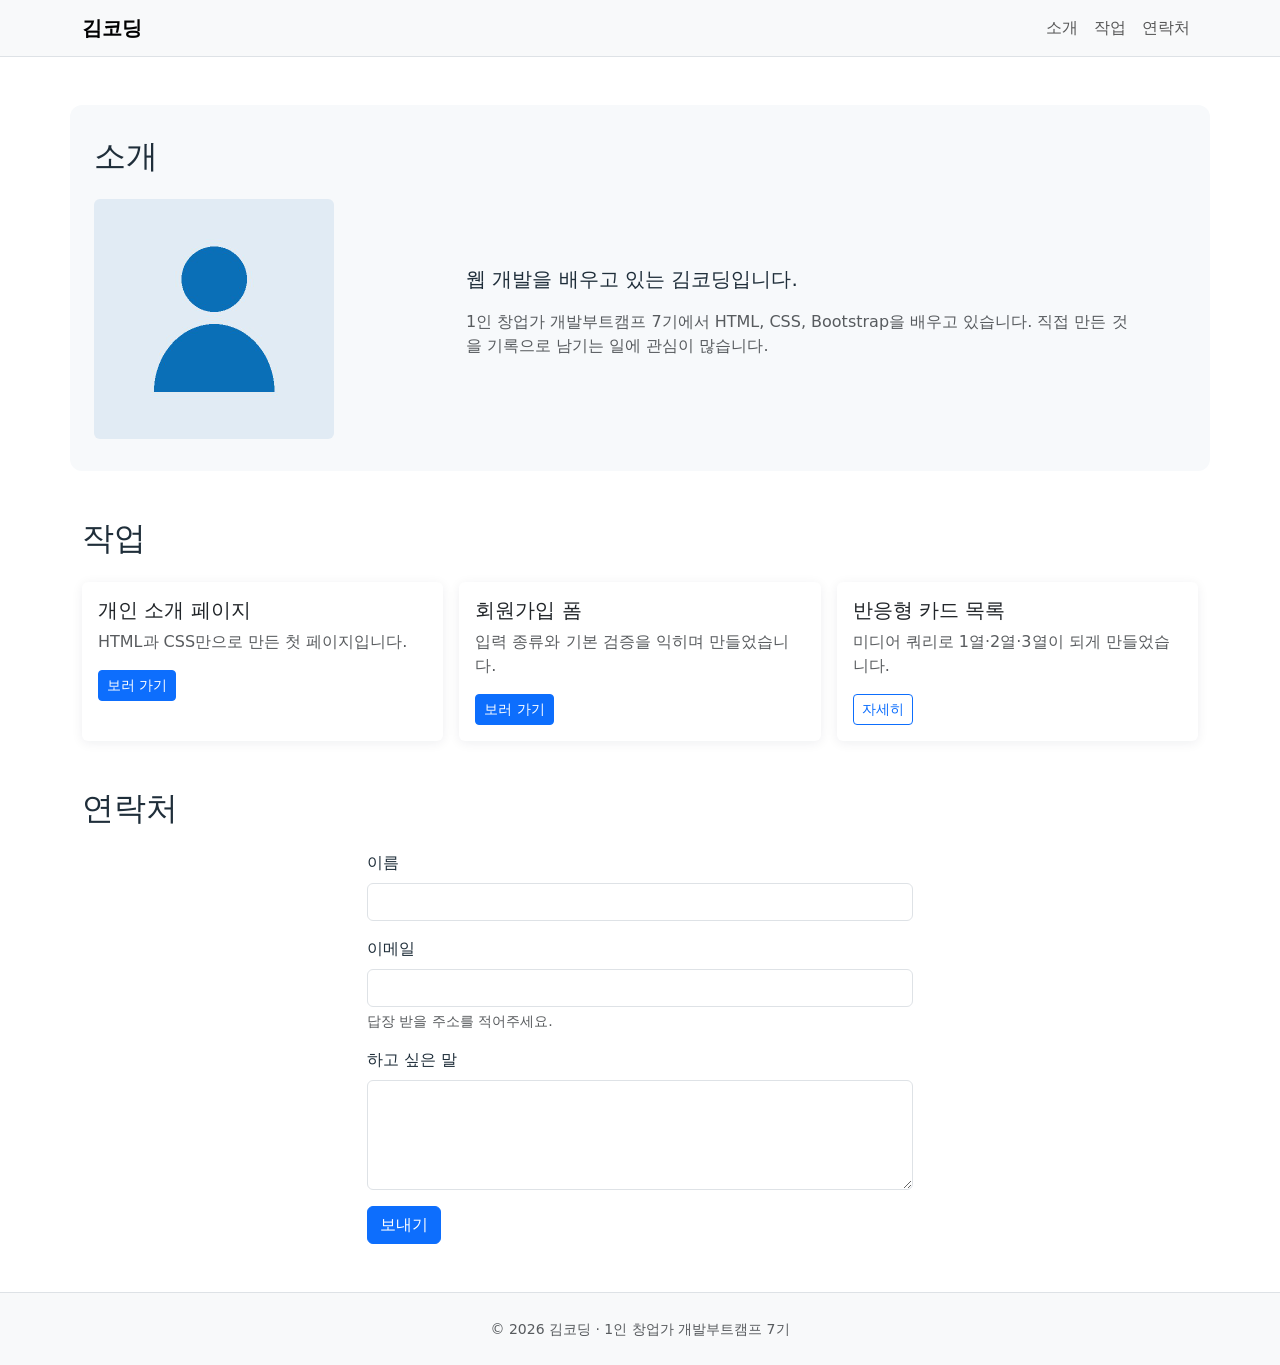
<file: day08/index.html>
<!doctype html>
<html lang="ko">
  <head>
    <meta charset="UTF-8" />
    <meta name="viewport" content="width=device-width, initial-scale=1.0" />
    <title>김코딩 — 소개</title>

    <!-- Bootstrap 먼저, 내 CSS는 그 뒤에 -->
    <link
      href="https://cdn.jsdelivr.net/npm/bootstrap@5.3.8/dist/css/bootstrap.min.css"
      rel="stylesheet"
    />
    <link href="style.css" rel="stylesheet" />
  </head>

  <body>
    <!-- ── Navbar : 992px 아래에서 접힙니다 ── -->
    <header>
      <nav class="navbar navbar-expand-lg bg-light border-bottom">
        <div class="container">
          <a class="navbar-brand fw-bold" href="#">김코딩</a>
          <button
            class="navbar-toggler"
            type="button"
            data-bs-toggle="collapse"
            data-bs-target="#menu"
            aria-controls="menu"
            aria-expanded="false"
            aria-label="메뉴 열기"
          >
            <span class="navbar-toggler-icon"></span>
          </button>
          <div class="collapse navbar-collapse" id="menu">
            <ul class="navbar-nav ms-auto">
              <li class="nav-item">
                <a class="nav-link" href="#intro">소개</a>
              </li>
              <li class="nav-item">
                <a class="nav-link" href="#works">작업</a>
              </li>
              <li class="nav-item">
                <a class="nav-link" href="#contact">연락처</a>
              </li>
            </ul>
          </div>
        </div>
      </nav>
    </header>

    <main>
      <!-- ── 소개 : 사진 4칸 + 글 8칸 ── -->
      <section id="intro" class="container my-5">
        <h2 class="mb-4">소개</h2>
        <div class="row g-4 align-items-center">
          <div class="col-12 col-md-4">
            <img
              src="me.jpg"
              alt="김코딩의 프로필 사진"
              class="img-fluid rounded"
              width="240"
              height="240"
            />
          </div>
          <div class="col-12 col-md-8">
            <p class="lead">웹 개발을 배우고 있는 김코딩입니다.</p>
            <p class="text-body-secondary">
              1인 창업가 개발부트캠프 7기에서 HTML, CSS, Bootstrap을 배우고
              있습니다. 직접 만든 것을 기록으로 남기는 일에 관심이 많습니다.
            </p>
          </div>
        </div>
      </section>

      <!-- ── 작업 : 1열 → 2열 → 3열 ── -->
      <section id="works" class="container my-5">
        <h2 class="mb-4">작업</h2>
        <div class="row g-3">
          <div class="col-12 col-md-6 col-lg-4">
            <div class="card h-100">
              <div class="card-body">
                <h3 class="card-title h5">개인 소개 페이지</h3>
                <p class="card-text text-body-secondary">
                  HTML과 CSS만으로 만든 첫 페이지입니다.
                </p>
                <a href="#" class="btn btn-primary btn-sm">보러 가기</a>
              </div>
            </div>
          </div>
          <div class="col-12 col-md-6 col-lg-4">
            <div class="card h-100">
              <div class="card-body">
                <h3 class="card-title h5">회원가입 폼</h3>
                <p class="card-text text-body-secondary">
                  입력 종류와 기본 검증을 익히며 만들었습니다.
                </p>
                <a href="#" class="btn btn-primary btn-sm">보러 가기</a>
              </div>
            </div>
          </div>
          <div class="col-12 col-md-6 col-lg-4">
            <div class="card h-100">
              <div class="card-body">
                <h3 class="card-title h5">반응형 카드 목록</h3>
                <p class="card-text text-body-secondary">
                  미디어 쿼리로 1열·2열·3열이 되게 만들었습니다.
                </p>
                <button
                  class="btn btn-outline-primary btn-sm"
                  data-bs-toggle="modal"
                  data-bs-target="#detail"
                >
                  자세히
                </button>
              </div>
            </div>
          </div>
        </div>
      </section>

      <!-- ── 연락처 : 넓은 화면에서 가운데 ── -->
      <section id="contact" class="container my-5">
        <h2 class="mb-4">연락처</h2>
        <div class="row">
          <div class="col-12 col-lg-6 mx-auto">
            <form>
              <div class="mb-3">
                <label for="name" class="form-label">이름</label>
                <input
                  type="text"
                  class="form-control"
                  id="name"
                  name="name"
                  required
                />
              </div>
              <div class="mb-3">
                <label for="email" class="form-label">이메일</label>
                <input
                  type="email"
                  class="form-control"
                  id="email"
                  name="email"
                  required
                />
                <div class="form-text">답장 받을 주소를 적어주세요.</div>
              </div>
              <div class="mb-3">
                <label for="message" class="form-label">하고 싶은 말</label>
                <textarea
                  class="form-control"
                  id="message"
                  name="message"
                  rows="4"
                ></textarea>
              </div>
              <button type="submit" class="btn btn-primary">보내기</button>
            </form>
          </div>
        </div>
      </section>
    </main>

    <footer class="bg-light border-top py-4">
      <div class="container text-center text-body-secondary">
        <small>© 2026 김코딩 · 1인 창업가 개발부트캠프 7기</small>
      </div>
    </footer>

    <!-- ── Modal : 버튼의 target과 id가 짝입니다 ── -->
    <div class="modal fade" id="detail" tabindex="-1" aria-hidden="true">
      <div class="modal-dialog">
        <div class="modal-content">
          <div class="modal-header">
            <h5 class="modal-title">반응형 카드 목록</h5>
            <button
              type="button"
              class="btn-close"
              data-bs-dismiss="modal"
              aria-label="닫기"
            ></button>
          </div>
          <div class="modal-body">
            <p class="mb-0">
              CSS Grid와 미디어 쿼리로 만들었습니다. 768px에서 2열, 1024px에서
              3열이 됩니다.
            </p>
          </div>
        </div>
      </div>
    </div>

    <!-- JS는 body 끝에 : Navbar 접힘과 Modal에 필요합니다 -->
    <script src="https://cdn.jsdelivr.net/npm/bootstrap@5.3.8/dist/js/bootstrap.bundle.min.js"></script>
  </body>
</html>
</file>
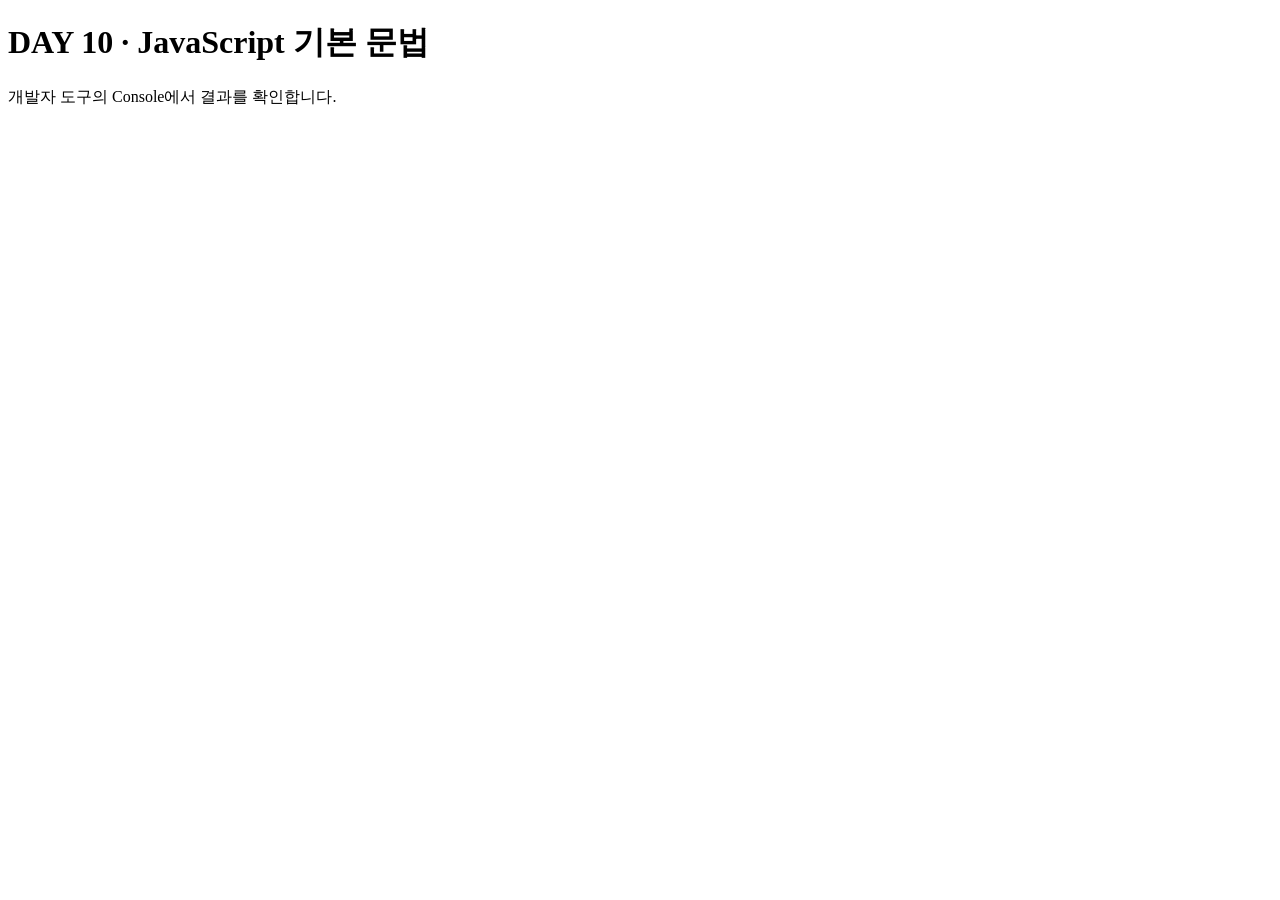
<file: day10/index.html>
<!doctype html>
<html lang="ko">
  <head>
    <meta charset="UTF-8" />
    <meta name="viewport" content="width=device-width, initial-scale=1.0" />
    <title>DAY 10 · JavaScript 기본 문법</title>
  </head>
  <body>
    <h1>DAY 10 · JavaScript 기본 문법</h1>
    <p>개발자 도구의 Console에서 결과를 확인합니다.</p>

    <script src="main.js"></script>
  </body>
</html>
</file>
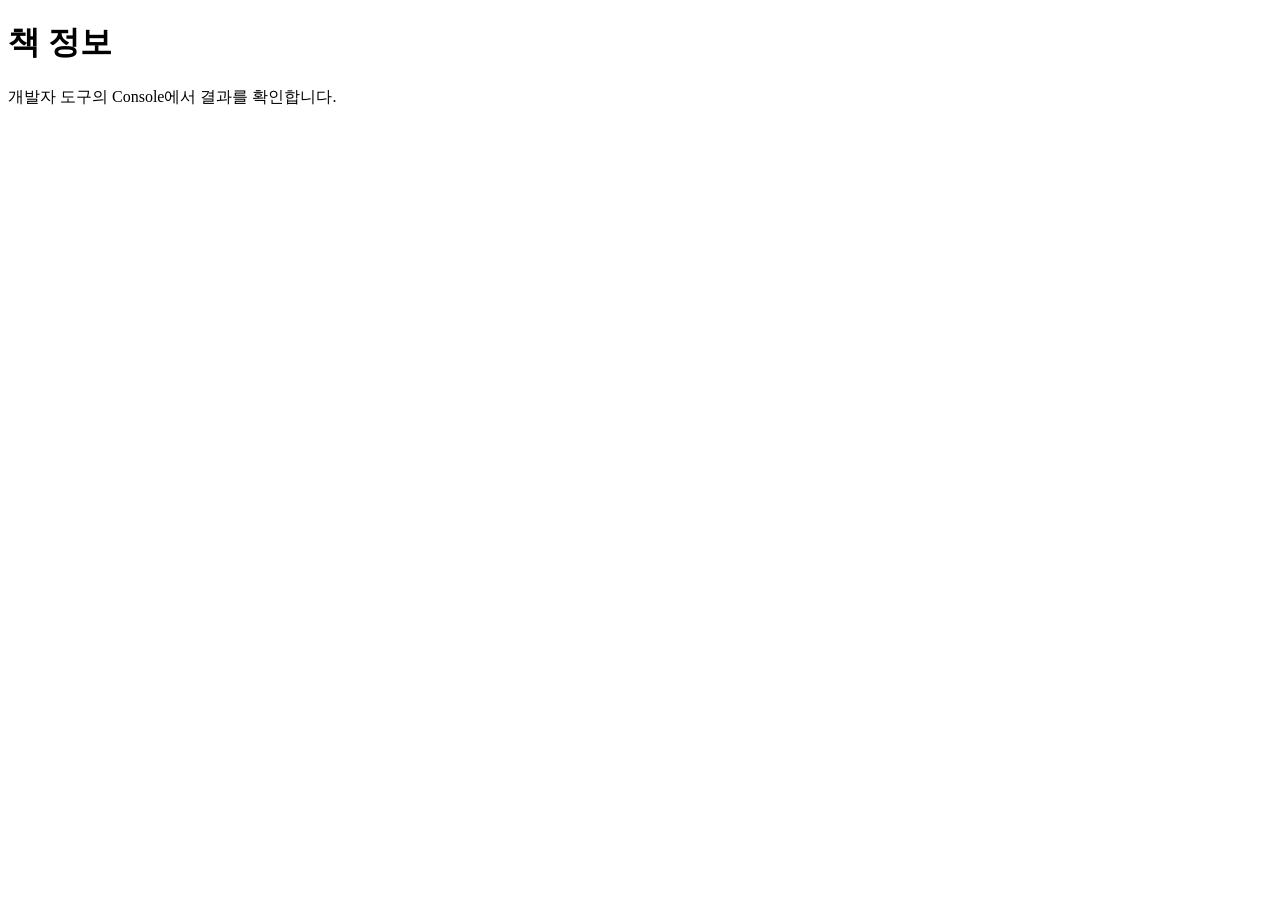
<file: day10_과제/index.html>
<!doctype html>
<html lang="ko">
  <head>
    <meta charset="UTF-8" />
    <meta name="viewport" content="width=device-width, initial-scale=1.0" />
    <title>책 정보</title>
  </head>
  <body>
    <h1>책 정보</h1>
    <p>개발자 도구의 Console에서 결과를 확인합니다.</p>

    <script src="book.js"></script>
  </body>
</html>
</file>
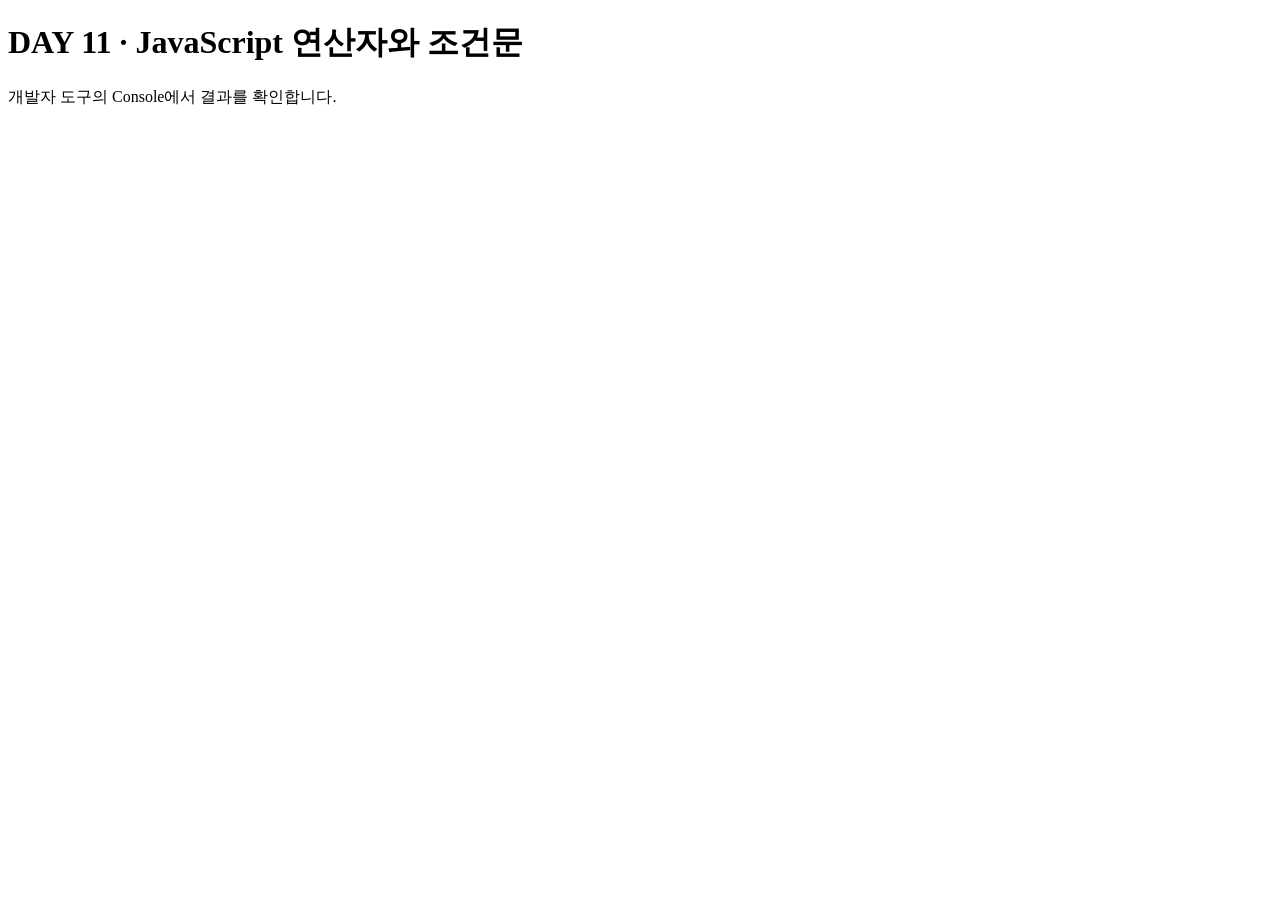
<file: day11/index.html>
<!doctype html>
<html lang="ko">
  <head>
    <meta charset="UTF-8" />
    <meta name="viewport" content="width=device-width, initial-scale=1.0" />
    <title>DAY 11 · JavaScript 연산자와 조건문</title>
  </head>
  <body>
    <h1>DAY 11 · JavaScript 연산자와 조건문</h1>
    <p>개발자 도구의 Console에서 결과를 확인합니다.</p>

    <script src="index.js"></script>
  </body>
</html>
</file>
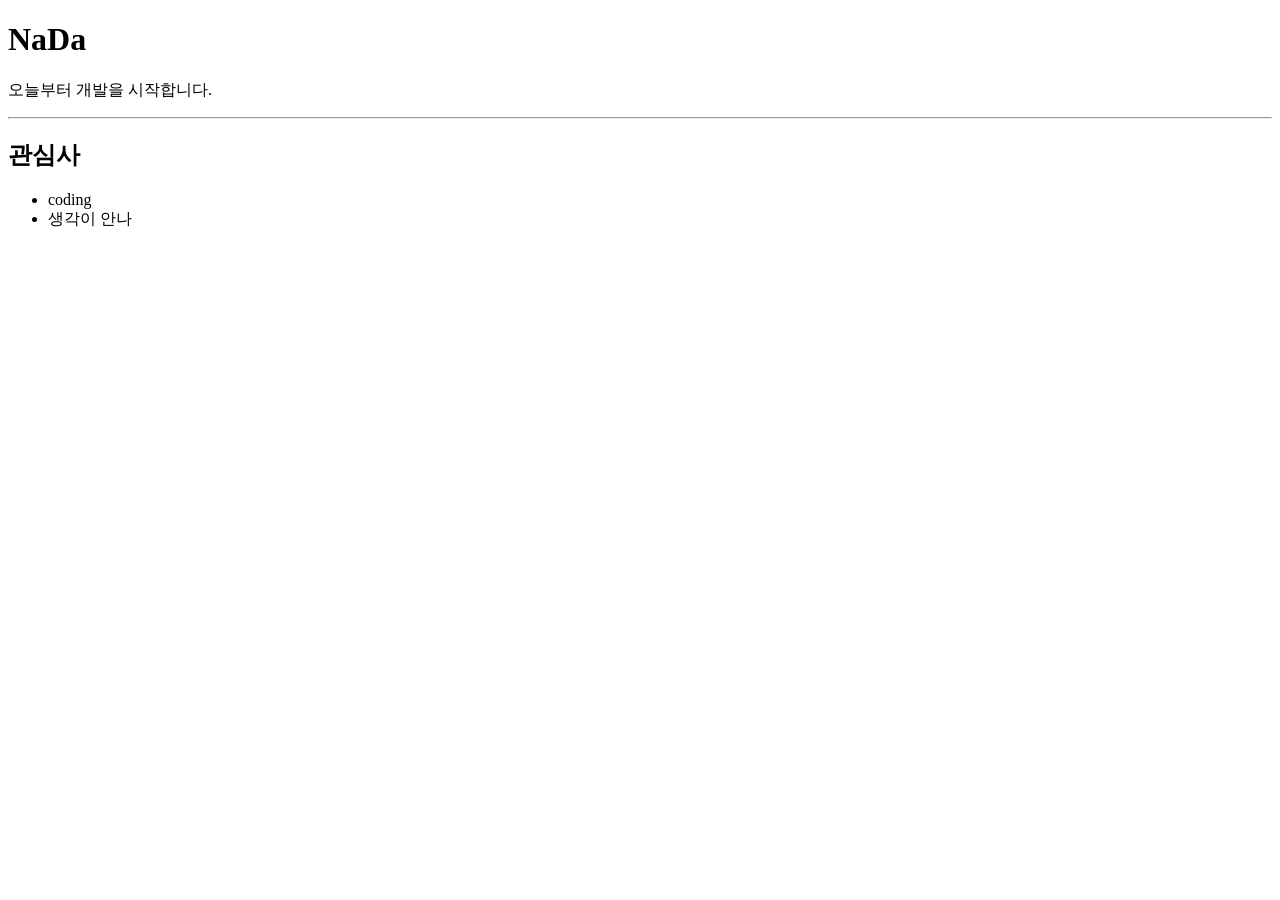
<file: day01/first.html>
<!doctype html>
<html lang="ko">
  <head>
    <meta charset="UTF-8" />
    <title>첫 번 쨰 페이지</title>
  </head>
  <body>
    <h1>NaDa</h1>
    <p>오늘부터 개발을 시작합니다.</p>
    <hr />
    <h2>관심사</h2>
    <ul>
      <li>coding</li>
      <li>생각이 안나</li>
    </ul>
  </body>
</html>
</file>
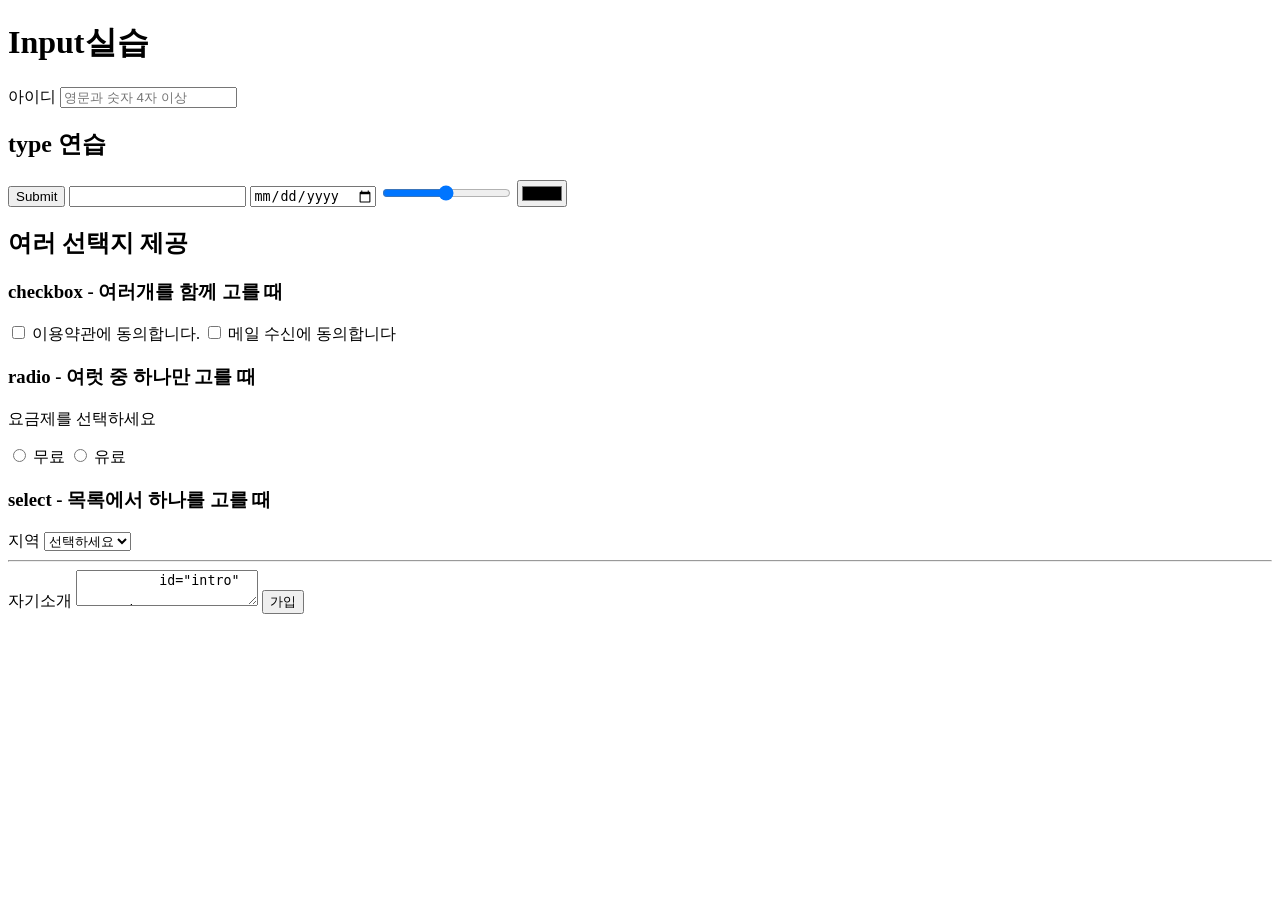
<file: day02/input.html>
<!doctype html>
<html lang="ko">
  <head>
    <meta charset="UTF-8" />
    <title>input</title>
  </head>
  <body>
    <h1>Input실습</h1>
    <form action="/signup" method="post">
      <label for="userid">아이디</label>
      <input
        type="text"
        id="userid"
        name="userid"
        placeholder="영문과 숫자 4자 이상"
      />
      <div>
        <h2>type 연습</h2>
        <input type="submit" name="user-email" />
        <input type="number" name="age" />
        <input type="date" name="birth" />
        <input type="range" name="slider" />
        <input type="color" name="user-color" />
      </div>
      <h2>여러 선택지 제공</h2>
      <div>
        <h3>checkbox - 여러개를 함께 고를 때</h3>
        <input type="checkbox" id="tos" name="agree" value="tos" />
        <label for="tos">이용약관에 동의합니다.</label>
        <input type="checkbox" id="mail" name="mail" value="yes" />
        <label for="mail">메일 수신에 동의합니다</label>
      </div>
      <div>
        <h3>radio - 여럿 중 하나만 고를 때</h3>
        <p>요금제를 선택하세요</p>
        <input type="radio" id="free" name="plan" value="free" />
        <label for="free">무료</label>
        <input type="radio" id="pro" name="plan" value="pro" />
        <label for="pro">유료</label>
      </div>
      <div>
        <h3>select - 목록에서 하나를 고를 때</h3>
        <label for="city">지역</label>
        <select id="city" name="city">
          <option value="">선택하세요</option>
          <option value="seoul">서울</option>
          <option value="busan">부산</option>
        </select>
      </di>
      <hr />
      <label for="intro">자기소개</label>
      <textarea>
          id="intro"
          name="intro"
          rows="5"
          placeholder="그냥"
        </textarea
      >
      <button type="submit">가입</button>
    </form>
  </body>
</html>
</file>
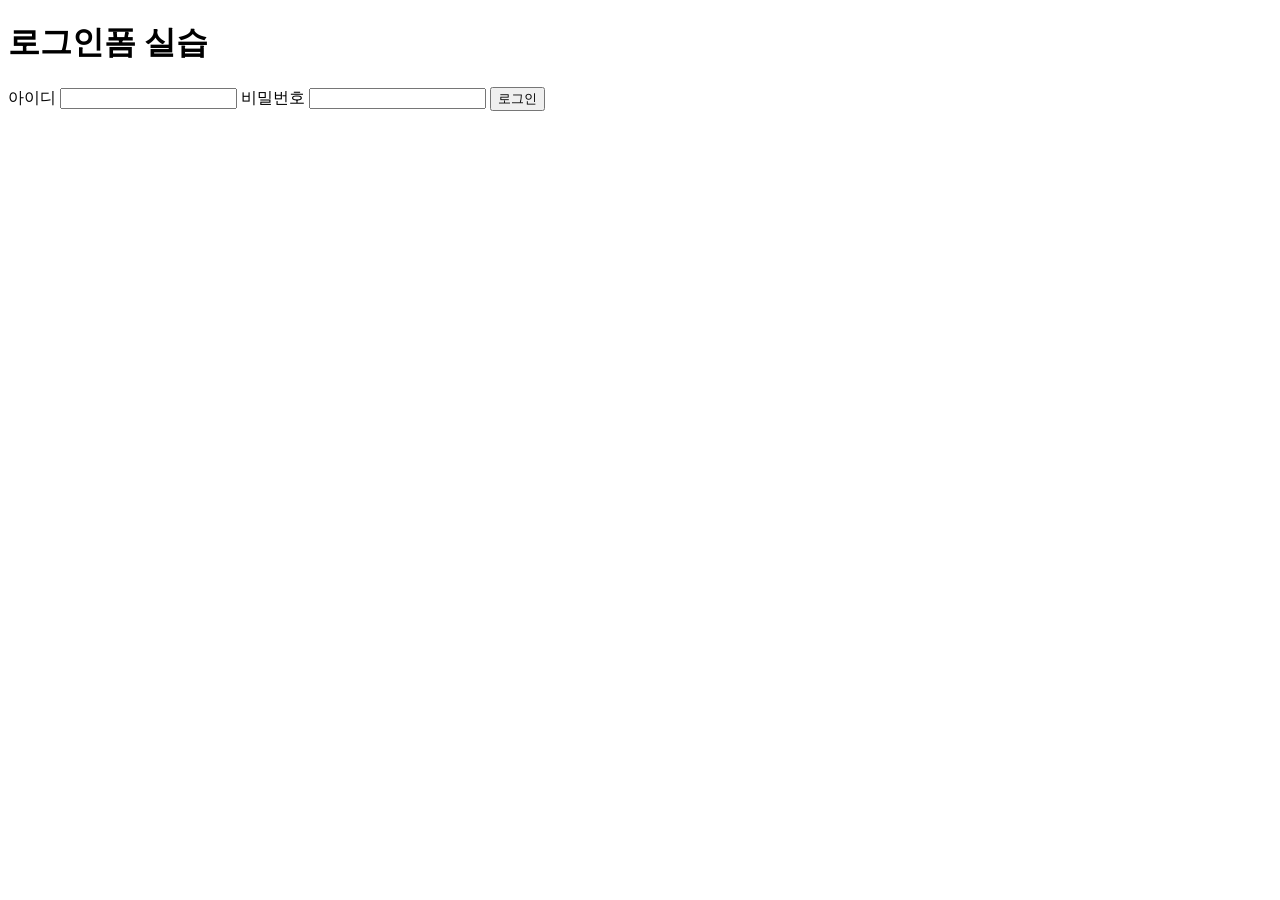
<file: day02/login.html>
<!doctype html>
<html lang="ko">
  <head>
    <meta charset="UTF-8" />
    <meta name="viewport" content="width=device-width, initial-scale=1.0" />
    <title>로그인 실습</title>
  </head>
  <body>
    <h1>로그인폼 실습</h1>
    <form action="login" method="post">
      <label for="userid">아이디</label>
      <input type="text" id="userid" name="userid" />
      <label>비밀번호</label>
      <input type="password" id="pw" name="pw" /> <button>로그인</button>
    </form>
  </body>
</html>
</file>
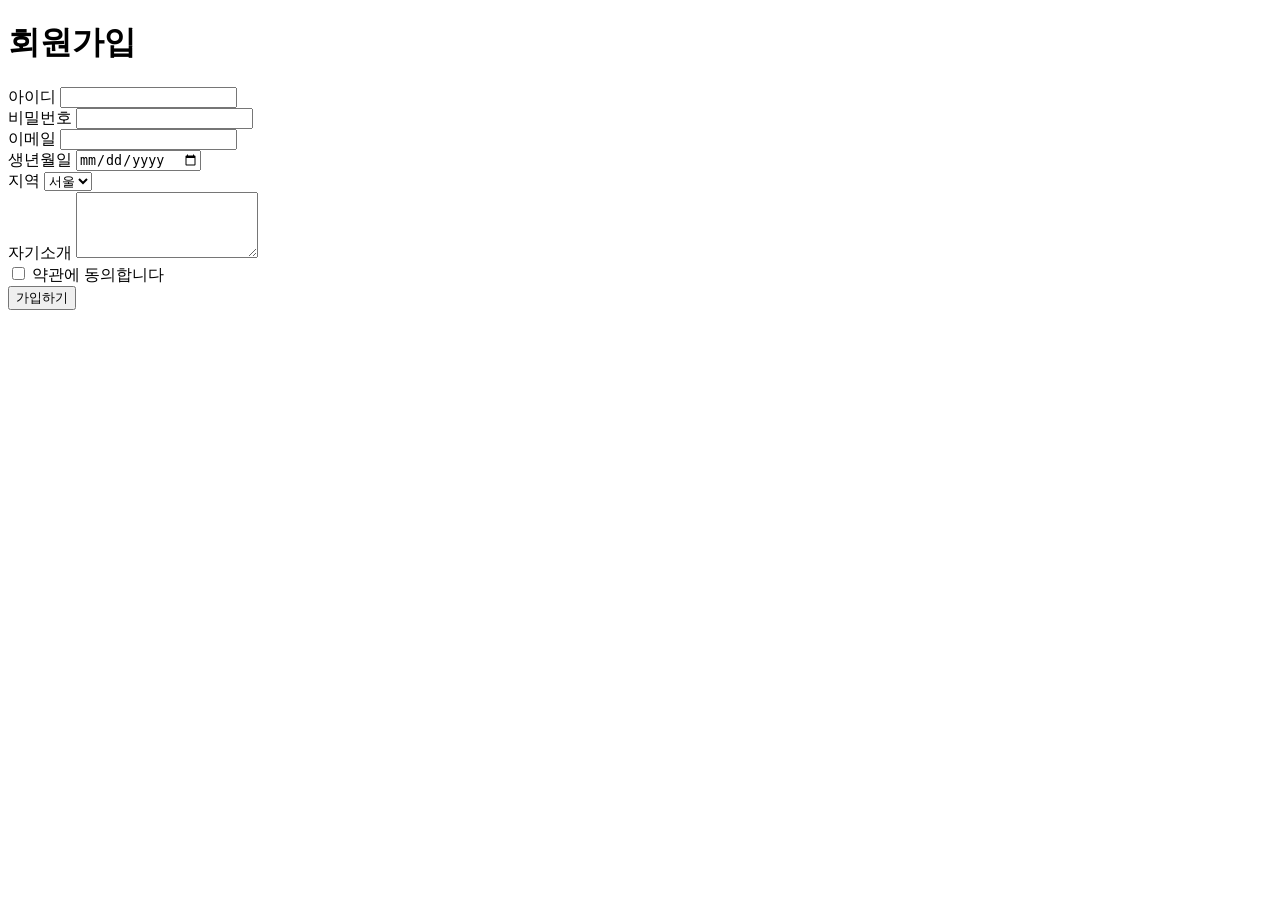
<file: day02/singup.html>
<!doctype html>
<html lang="ko">
  <head>
    <meta charset="UTF-8" />
    <meta name="viewport" content="width=device-width, initial-scale=1.0" />
    <title>signup</title>
  </head>
  <body>
    <h1>회원가입</h1>
    <form action="/signup" method="post">
      <div>
        <label for="userid">아이디</label>
        <input type="text" id="userid" name="userid" required />
      </div>
      <div>
        <label for="pw">비밀번호</label>
        <input type="password" id="pw" name="pw" required />
      </div>

      <div>
        <label for="email">이메일</label>
        <input type="email" id="email" name="email" required />
      </div>

      <div>
        <label for="birth">생년월일</label>
        <input type="date" id="birth" name="birth" />
      </div>
      <div>
        <label for="city">지역</label>
        <select id="city" name="city">
          <option value="seoul">서울</option>
          <option value="busan">부산</option>
        </select>
      </div>

      <div>
        <label for="intro">자기소개</label>
        <textarea id="intro" name="intro" rows="4"></textarea>
      </div>

      <div>
        <input type="checkbox" id="agree" name="agree" required />
        <label for="agree">약관에 동의합니다</label>
      </div>

      <div><button type="submit">가입하기</button></div>
    </form>
  </body>
</html>
</file>
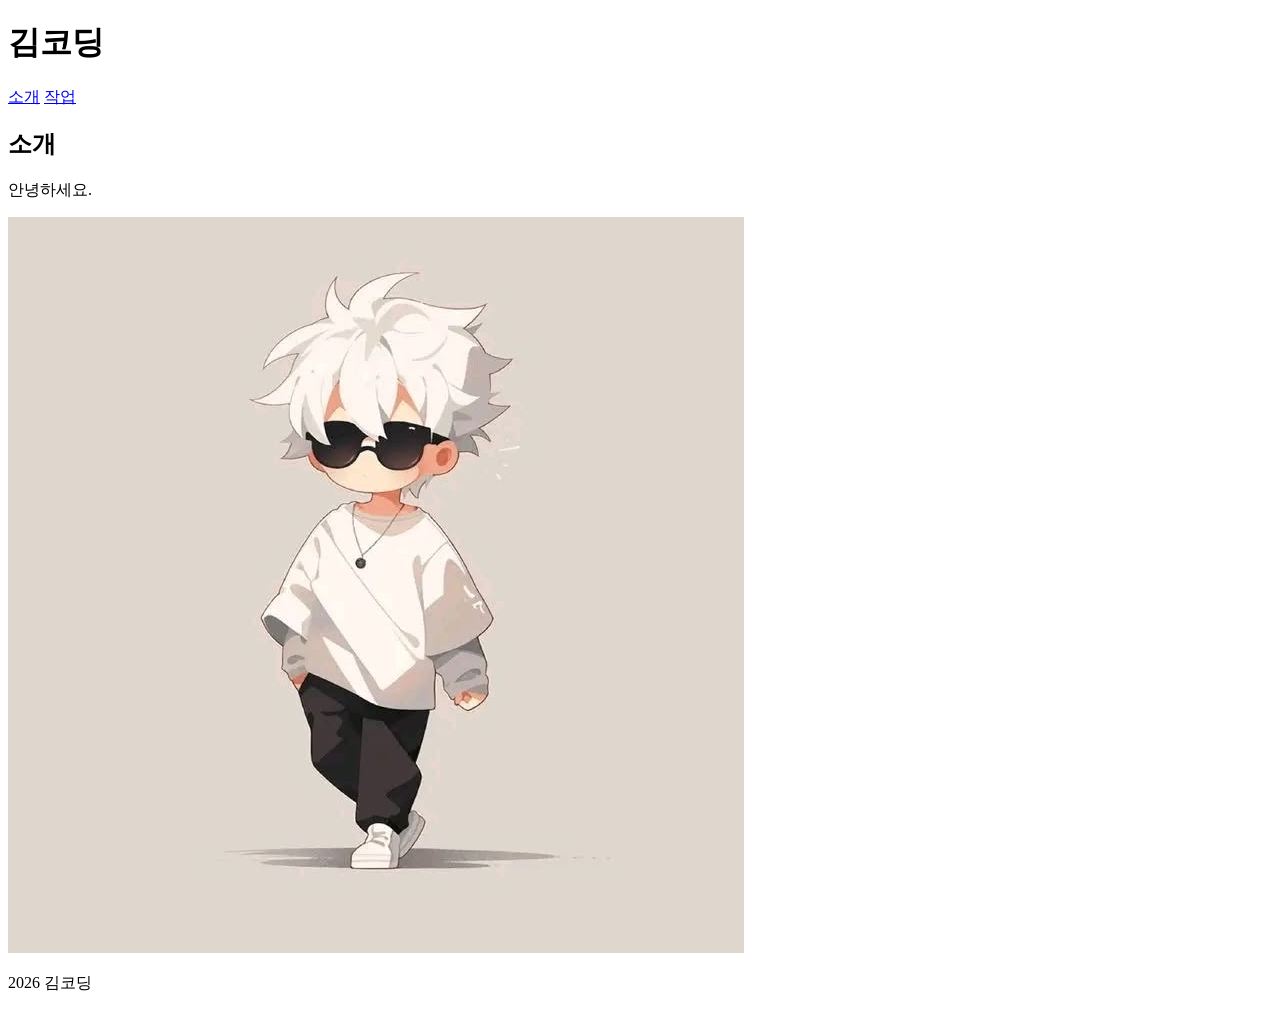
<file: day03/adout-me.html>
<!doctype html>
<html lang="en">
  <head>
    <meta charset="UTF-8" />
    <meta name="viewport" content="width=device-width, initial-scale=1.0" />
    <title>Document</title>
  </head>
  <body>
    <header>
      <h1>김코딩</h1>
      <nav>
        <a href="#intro">소개</a>
        <a href="#work">작업</a>
      </nav>
    </header>

    <main>
      <section id="intro">
        <h2>소개</h2>
        <p>안녕하세요.</p>
        <img src="IMG_5737.JPG" alt="프로필 사진" />
      </section>
    </main>

    <footer>
      <p>2026 김코딩</p>
    </footer>
  </body>
</html>
</file>
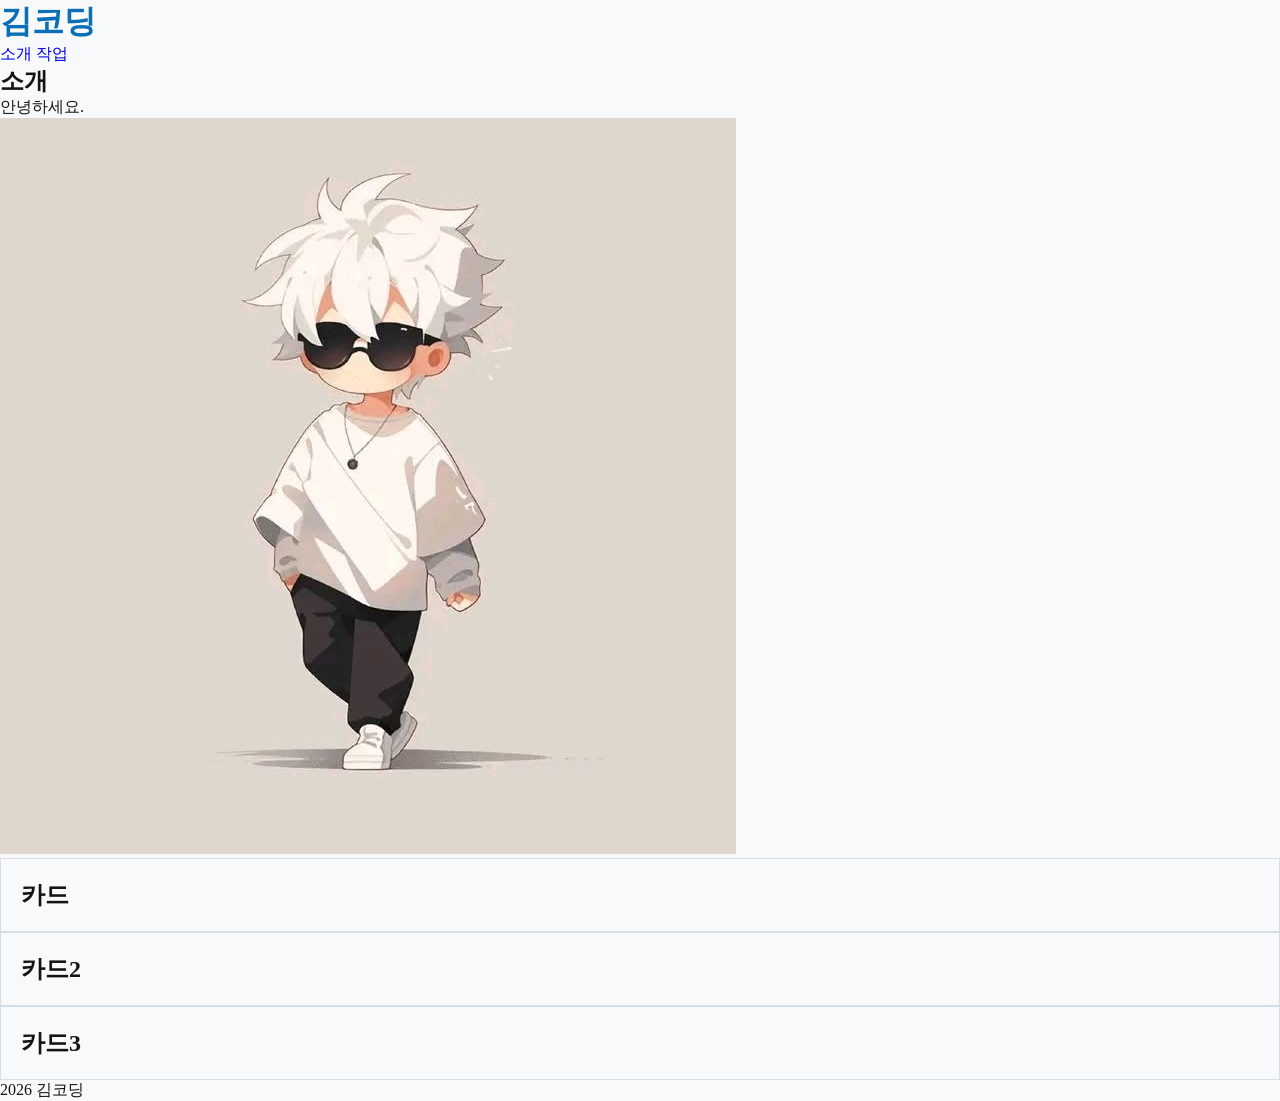
<file: day04/adout-me.html>
<!doctype html>
<html lang="ko">
  <head>
    <meta charset="UTF-8" />
    <meta name="viewport" content="width=device-width, initial-scale=1.0" />
    <link rel="stylesheet" href="style.css" />
    <title>Document</title>
  </head>
  <body>
    <header>
      <h1>김코딩</h1>
      <nav>
        <a href="#intro">소개</a>
        <a href="#work">작업</a>
      </nav>
    </header>

    <main>
      <section id="intro">
        <h2>소개</h2>
        <p>안녕하세요.</p>
        <img src="IMG_5737.JPG" alt="프로필 사진" />
      </section>
      <article class="card">
        <h2>카드</h2>
      </article>
      <article class="card">
        <h2>카드2</h2>
      </article>
      <article class="card">
        <h2>카드3</h2>
      </article>
    </main>

    <footer>
      <p>2026 김코딩</p>
    </footer>
  </body>
</html>
</file>
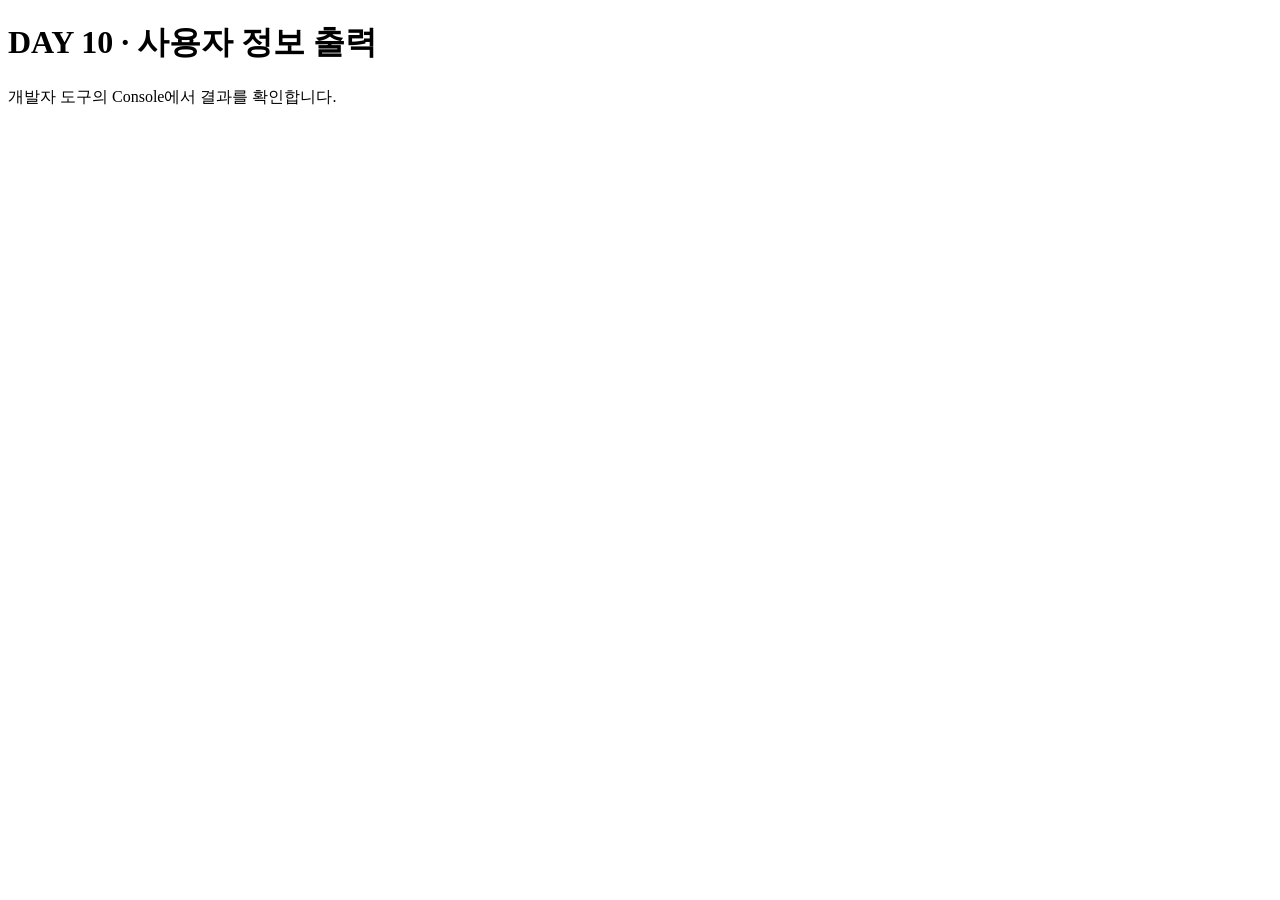
<file: day10/profile.html>
<!doctype html>
<html lang="ko">
  <head>
    <meta charset="UTF-8" />
    <meta name="viewport" content="width=device-width, initial-scale=1.0" />
    <title>DAY 10 · 사용자 정보 출력</title>
  </head>
  <body>
    <h1>DAY 10 · 사용자 정보 출력</h1>
    <p>개발자 도구의 Console에서 결과를 확인합니다.</p>

    <script src="profile.js"></script>
  </body>
</html>
</file>
<file: day04/style.css>
* {
  margin: 0;
  padding: 0;
}

/* 전체 배경과 글자색 */
body {
  background-color: #f7f9fb;
  color: #141414;
}

/* 제목 색 */
h1 {
  color: #0b6fb8;
}

/* class="card"가 붙은 요소 */
.card {
  border: 1px solid #d3dee6;
  padding: 20px;
}

/* nav 바로 아래 a 태그만 */
nav > a {
  text-decoration: none;
}

/* 링크에 마우스를 올렸을 때 */
a:hover {
  color: #fbdf04;
}
</file>
<file: day08/style.css>
/* DAY08 — Bootstrap 위에 얹는 내 규칙
   Bootstrap 링크보다 뒤에 연결해야 이깁니다 (Day4 캐스케이딩) */

body {
  color: #1f2e3a;
}

/* 글줄이 너무 길어지지 않게 — Day6 마무리에서 넣었던 규칙 */
section p {
  max-width: 65ch;
}

/* 카드에서 테두리를 빼고 그림자로 띄웁니다 */
.card {
  border: 0;
  box-shadow: 0 2px 12px rgba(13, 33, 55, 0.07);
}

/* 소개 영역에만 옅은 배경 */
#intro {
  background-color: #f7f9fb;
  border-radius: 12px;
  padding: 2rem 1.5rem;
}

/* 키보드로 이동할 때 지금 어디인지 보이게 — Day6 마무리에서 넣었던 규칙 */
a:focus-visible,
button:focus-visible {
  outline: 2px solid #0b6fb8;
  outline-offset: 2px;
}
</file>
